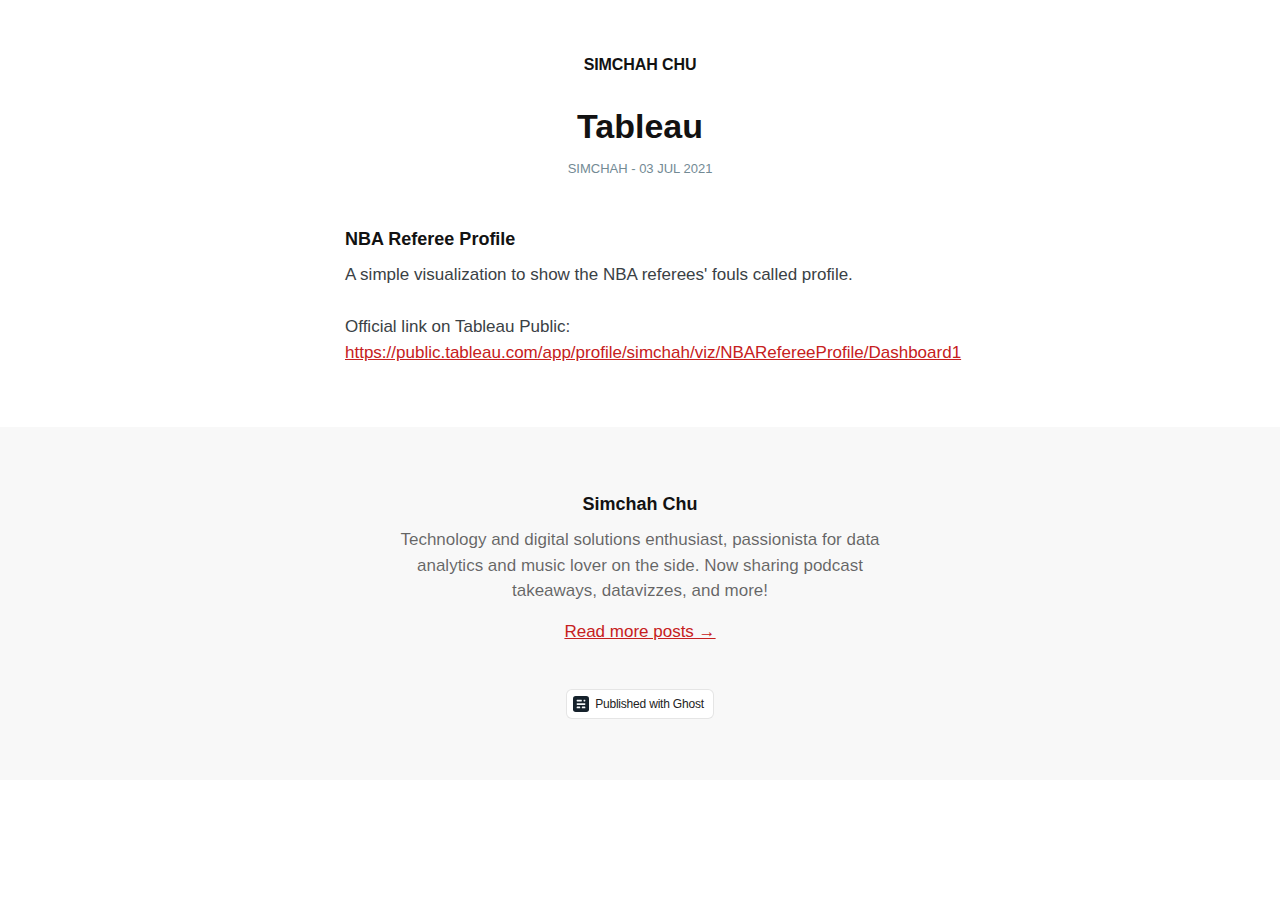
<file: docs/projects/tableau/amp/index.html>
<!DOCTYPE html>
<html ⚡>
<head>
    <meta charset="utf-8">
    <meta name="viewport" content="width=device-width,minimum-scale=1,initial-scale=1">

    <title>Tableau</title>

    <link rel="canonical" href="../../../tableau/index.html" />
    <meta name="referrer" content="no-referrer-when-downgrade" />
    
    <meta property="og:site_name" content="Simchah Chu" />
    <meta property="og:type" content="article" />
    <meta property="og:title" content="Tableau" />
    <meta property="og:description" content="A simple visualization to show the NBA referees&#x27; fouls called profile." />
    <meta property="og:url" content="http://localhost:2368/projects/tableau/" />
    <meta property="og:image" content="https://images.unsplash.com/photo-1519861531473-9200262188bf?crop&#x3D;entropy&amp;cs&#x3D;tinysrgb&amp;fit&#x3D;max&amp;fm&#x3D;jpg&amp;ixid&#x3D;MnwxMTc3M3wwfDF8c2VhcmNofDF8fGJhc2tldGJhbGx8ZW58MHx8fHwxNjI1MzA2ODA0&amp;ixlib&#x3D;rb-1.2.1&amp;q&#x3D;80&amp;w&#x3D;2000" />
    <meta property="article:published_time" content="2021-07-03T10:14:50.000Z" />
    <meta property="article:modified_time" content="2021-07-04T08:00:36.000Z" />
    <meta property="article:tag" content="project" />
    <meta property="article:tag" content="tableau" />
    <meta property="article:tag" content="dataviz" />
    
    <meta property="article:publisher" content="https://www.facebook.com/ghost" />
    <meta name="twitter:card" content="summary_large_image" />
    <meta name="twitter:title" content="Tableau" />
    <meta name="twitter:description" content="A simple visualization to show the NBA referees&#x27; fouls called profile." />
    <meta name="twitter:url" content="http://localhost:2368/projects/tableau/" />
    <meta name="twitter:image" content="https://images.unsplash.com/photo-1519861531473-9200262188bf?crop&#x3D;entropy&amp;cs&#x3D;tinysrgb&amp;fit&#x3D;max&amp;fm&#x3D;jpg&amp;ixid&#x3D;MnwxMTc3M3wwfDF8c2VhcmNofDF8fGJhc2tldGJhbGx8ZW58MHx8fHwxNjI1MzA2ODA0&amp;ixlib&#x3D;rb-1.2.1&amp;q&#x3D;80&amp;w&#x3D;2000" />
    <meta name="twitter:label1" content="Written by" />
    <meta name="twitter:data1" content="Simchah" />
    <meta name="twitter:label2" content="Filed under" />
    <meta name="twitter:data2" content="project, tableau, dataviz" />
    <meta name="twitter:site" content="@ghost" />
    <meta property="og:image:width" content="2000" />
    <meta property="og:image:height" content="1333" />
    
    <script type="application/ld+json">
{
    "@context": "https://schema.org",
    "@type": "Article",
    "publisher": {
        "@type": "Organization",
        "name": "Simchah Chu",
        "url": "http://localhost:2368/",
        "logo": {
            "@type": "ImageObject",
            "url": "http://localhost:2368/favicon.ico",
            "width": 48,
            "height": 48
        }
    },
    "author": {
        "@type": "Person",
        "name": "Simchah",
        "image": {
            "@type": "ImageObject",
            "url": "http://localhost:2368/content/images/2021/05/hm-min-2.PNG",
            "width": 409,
            "height": 405
        },
        "url": "http://localhost:2368/author/simchah/",
        "sameAs": []
    },
    "headline": "Tableau",
    "url": "http://localhost:2368/projects/tableau/",
    "datePublished": "2021-07-03T10:14:50.000Z",
    "dateModified": "2021-07-04T08:00:36.000Z",
    "keywords": "project, tableau, dataviz",
    "description": "A simple visualization to show the NBA referees&#x27; fouls called profile.",
    "mainEntityOfPage": {
        "@type": "WebPage",
        "@id": "http://localhost:2368/"
    }
}
    </script>

    <meta name="generator" content="Ghost 4.4" />
    <link rel="alternate" type="application/rss+xml" title="Simchah Chu" href="../../../rss/index.html" />

    <style amp-custom>
    *,
    *::before,
    *::after {
        box-sizing: border-box;
    }

    html {
        overflow-x: hidden;
        overflow-y: scroll;
        font-size: 62.5%;
        -webkit-tap-highlight-color: rgba(0, 0, 0, 0);
    }

    body {
        min-height: 100vh;
        margin: 0;
        padding: 0;
        color: #3a4145;
        font-family: -apple-system,BlinkMacSystemFont,Segoe UI,Roboto,Oxygen,Ubuntu,Cantarell,Open Sans,Helvetica Neue,sans-serif;
        font-size: 1.7rem;
        line-height: 1.55em;
        font-weight: 400;
        font-style: normal;
        background: #fff;
        scroll-behavior: smooth;
        overflow-x: hidden;
        -webkit-font-smoothing: antialiased;
        -moz-osx-font-smoothing: grayscale;
    }

    p,
    ul,
    ol,
    li,
    dl,
    dd,
    hr,
    pre,
    form,
    table,
    video,
    figure,
    figcaption,
    blockquote {
        margin: 0;
        padding: 0;
    }

    ul[class],
    ol[class] {
        padding: 0;
        list-style: none;
    }

    img {
        display: block;
        max-width: 100%;
    }

    input,
    button,
    select,
    textarea {
        font: inherit;
        -webkit-appearance: none;
    }

    fieldset {
        margin: 0;
        padding: 0;
        border: 0;
    }

    label {
        display: block;
        font-size: 0.9em;
        font-weight: 700;
    }

    hr {
        position: relative;
        display: block;
        width: 100%;
        height: 1px;
        border: 0;
        border-top: 1px solid currentcolor;
        opacity: 0.1;
    }

    ::selection {
        text-shadow: none;
        background: #cbeafb;
    }

    mark {
        background-color: #fdffb6;
    }

    small {
        font-size: 80%;
    }

    sub,
    sup {
        position: relative;
        font-size: 75%;
        line-height: 0;
        vertical-align: baseline;
    }
    sup {
        top: -0.5em;
    }
    sub {
        bottom: -0.25em;
    }

    ul li + li {
        margin-top: 0.6em;
    }

    a {
        color: var(--ghost-accent-color, #1292EE);
        text-decoration-skip-ink: auto;
    }

    h1,
    h2,
    h3,
    h4,
    h5,
    h6 {
        margin: 0;
        font-weight: 700;
        color: #121212;
        line-height: 1.4em;
    }

    h1 {
        font-size: 3.4rem;
        line-height: 1.1em;
    }

    h2 {
        font-size: 2.4rem;
        line-height: 1.2em;
    }

    h3 {
        font-size: 1.8rem;
    }

    h4 {
        font-size: 1.7rem;
    }

    h5 {
        font-size: 1.6rem;
    }

    h6 {
        font-size: 1.6rem;
    }

    amp-img {
        height: 100%;
        width: 100%;
        max-width: 100%;
        max-height: 100%;
    }

    amp-img img {
        object-fit: cover;
    }

    .page-header {
        padding: 50px 5vmin 30px;
        text-align: center;
        font-size: 2rem;
        text-transform: uppercase;
        letter-spacing: 0.5px;
    }

    .page-header a {
        color: #121212;
        font-weight: 700;
        text-decoration: none;
        font-size: 1.6rem;
        letter-spacing: -0.1px;
    }

    .post {
        max-width: 680px;
        margin: 0 auto;
    }

    .post-header {
        margin: 0 5vmin 5vmin;
        text-align: center;
    }

    .post-meta {
        margin: 1rem 0 0 0;
        text-transform: uppercase;
        color: #738a94;
        font-weight: 500;
        font-size: 1.3rem;
    }

    .post-image {
        margin: 0 0 5vmin;
    }

    .post-image img {
        display: block;
        width: 100%;
        height: auto;
    }

    .post-content {
        padding: 0 5vmin;
    }

    .post-content > * + * {
        margin-top: 1.5em;
    }

    .post-content [id]:not(:first-child) {
        margin: 2em 0 0;
    }

    .post-content > [id] + * {
        margin-top: 1rem;
    }

    .post-content [id] + .kg-card,
    .post-content blockquote + .kg-card {
        margin-top: 40px;
    }

    .post-content > ul,
    .post-content > ol,
    .post-content > dl {
        padding-left: 1.9em;
    }

    .post-content hr {
        margin-top: 40px;
    }

    .post .post-content hr + * {
        margin-top: 40px;
    }

    .post-content amp-img {
        background-color: #f8f8f8;
    }

    .post-content blockquote {
        position: relative;
        font-style: italic;
    }

    .post-content blockquote::before {
        content: "";
        position: absolute;
        left: -1.5em;
        top: 0;
        bottom: 0;
        width: 0.3rem;
        background: var(--ghost-accent-color, #1292EE);
    }

    .post-content :not(.kg-card):not([id]) + .kg-card {
        margin-top: 40px;
    }

    .post-content .kg-card + :not(.kg-card) {
        margin-top: 40px;
    }

    .kg-card figcaption {
        padding: 1.5rem 1.5rem 0;
        text-align: center;
        font-weight: 500;
        font-size: 1.3rem;
        line-height: 1.4em;
        opacity: 0.6;
    }

    .kg-card figcaption strong {
        color: rgba(0,0,0,0.8);
    }

    .post-content :not(pre) code {
        vertical-align: middle;
        padding: 0.15em 0.4em 0.15em;
        border: #e1eaef 1px solid;
        font-weight: 400;
        font-size: 0.9em;
        line-height: 1em;
        color: #15171a;
        background: #f0f6f9;
        border-radius: 0.25em;
    }

    .post-content > pre {
        overflow: scroll;
        padding: 16px 20px;
        color: #fff;
        background: #1F2428;
        border-radius: 5px;
        box-shadow: 0 2px 6px -2px rgba(0,0,0,.1), 0 0 1px rgba(0,0,0,.4);
    }

    .kg-embed-card {
        display: flex;
        flex-direction: column;
        align-items: center;
        width: 100%;
    }

    .kg-image-card img {
        margin: auto;
    }

    .kg-gallery-card + .kg-gallery-card {
        margin-top: 0.75em;
    }

    .kg-gallery-container {
        position: relative;
    }

    .kg-gallery-row {
        display: flex;
        flex-direction: row;
        justify-content: center;
    }

    .kg-gallery-image {
        width: 100%;
        height: 100%;
    }

    .kg-gallery-row:not(:first-of-type) {
        margin: 0.75em 0 0 0;
    }

    .kg-gallery-image:not(:first-of-type) {
        margin: 0 0 0 0.75em;
    }

    .kg-bookmark-card,
    .kg-bookmark-publisher {
        position: relative;
    }

    .kg-bookmark-container,
    .kg-bookmark-container:hover {
        display: flex;
        flex-wrap: wrap;
        flex-direction: row-reverse;
        color: currentColor;
        background: rgba(255,255,255,0.6);
        font-family: -apple-system,BlinkMacSystemFont,Segoe UI,Roboto,Oxygen,Ubuntu,Cantarell,Open Sans,Helvetica Neue,sans-serif;
        text-decoration: none;
        border-radius: 5px;
        box-shadow: 0 2px 6px -2px rgba(0, 0, 0, 0.1), 0 0 1px rgba(0, 0, 0, 0.4);
        overflow: hidden;
    }

    .kg-bookmark-content {
        flex-basis: 0;
        flex-grow: 999;
        padding: 20px;
        order: 1;
    }

    .kg-bookmark-title {
        font-weight: 600;
        font-size: 1.5rem;
        line-height: 1.3em;
    }

    .kg-bookmark-description {
        display: -webkit-box;
        max-height: 45px;
        margin: 0.5em 0 0 0;
        font-size: 1.4rem;
        line-height: 1.55em;
        overflow: hidden;
        opacity: 0.8;
        -webkit-line-clamp: 2;
        -webkit-box-orient: vertical;
    }

    .kg-bookmark-metadata {
        margin-top: 20px;
    }

    .kg-bookmark-metadata {
        display: flex;
        align-items: center;
        font-weight: 500;
        font-size: 1.3rem;
        line-height: 1.3em;
        white-space: nowrap;
        overflow: hidden;
        text-overflow: ellipsis;
    }

    .kg-bookmark-description {
        display: -webkit-box;
        -webkit-box-orient: vertical;
        -webkit-line-clamp: 2;
        overflow: hidden;
    }

    .kg-bookmark-metadata amp-img {
        width: 18px;
        height: 18px;
        max-width: 18px;
        max-height: 18px;
        margin-right: 10px;
    }

    .kg-bookmark-thumbnail {
        display: flex;
        flex-basis: 20rem;
        flex-grow: 1;
        justify-content: flex-end;
    }

    .kg-bookmark-thumbnail amp-img {
        max-height: 200px;
    }

    .kg-bookmark-author {
        white-space: nowrap;
        text-overflow: ellipsis;
        overflow: hidden;
    }

    .kg-bookmark-publisher::before {
        content: "•";
        margin: 0 .5em;
    }

    .kg-width-full.kg-card-hascaption {
        display: grid;
        grid-template-columns: inherit;
    }

    .post-content table {
        border-collapse: collapse;
        width: 100%;
    }

    .post-content th {
        padding: 0.5em 0.8em;
        text-align: left;
        font-size: .75em;
        text-transform: uppercase;
    }

    .post-content td {
        padding: 0.4em 0.7em;
    }

    .post-content tbody tr:nth-child(2n + 1) {
        background-color: rgba(0,0,0,0.1);
        padding: 1px;
    }

    .post-content tbody tr:nth-child(2n + 2) td:last-child {
        box-shadow:
            inset 1px 0 rgba(0,0,0,0.1),
            inset -1px 0 rgba(0,0,0,0.1);
    }

    .post-content tbody tr:nth-child(2n + 2) td {
        box-shadow: inset 1px 0 rgba(0,0,0,0.1);
    }

    .post-content tbody tr:last-child {
        border-bottom: 1px solid rgba(0,0,0,.1);
    }

    .page-footer {
        padding: 60px 5vmin;
        margin: 60px auto 0;
        text-align: center;
        background-color: #f8f8f8;
    }

    .page-footer h3 {
        margin: 0.5rem 0 0 0;
    }

    .page-footer p {
        max-width: 500px;
        margin: 1rem auto 1.5rem;
        font-size: 1.7rem;
        line-height: 1.5em;
        color: rgba(0,0,0,0.6)
    }

    .powered {
        display: inline-flex;
        align-items: center;
        margin: 30px 0 0;
        padding: 6px 9px 6px 6px;
        border: rgba(0,0,0,0.1) 1px solid;
        font-size: 12px;
        line-height: 12px;
        letter-spacing: -0.2px;
        font-family: -apple-system, BlinkMacSystemFont, "Segoe UI", "Roboto", "Oxygen", "Ubuntu", "Cantarell", "Fira Sans", "Droid Sans", "Helvetica Neue", sans-serif;
        font-weight: 500;
        color: #222;
        text-decoration: none;
        background: #fff;
        border-radius: 6px;
    }

    .powered svg {
        height: 16px;
        width: 16px;
        margin: 0 6px 0 0;
    }

    @media (max-width: 600px) {
        body {
            font-size: 1.6rem;
        }
        h1 {
            font-size: 3rem;
        }

        h2 {
            font-size: 2.2rem;
        }
    }

    @media (max-width: 400px) {
        h1 {
            font-size: 2.6rem;
            line-height: 1.15em;
        }
        h2 {
            font-size: 2rem;
            line-height: 1.2em;
        }
        h3 {
            font-size: 1.7rem;
        }
    }

    :root {--ghost-accent-color: #c62020;}
    </style>

    <style amp-boilerplate>body{-webkit-animation:-amp-start 8s steps(1,end) 0s 1 normal both;-moz-animation:-amp-start 8s steps(1,end) 0s 1 normal both;-ms-animation:-amp-start 8s steps(1,end) 0s 1 normal both;animation:-amp-start 8s steps(1,end) 0s 1 normal both}@-webkit-keyframes -amp-start{from{visibility:hidden}to{visibility:visible}}@-moz-keyframes -amp-start{from{visibility:hidden}to{visibility:visible}}@-ms-keyframes -amp-start{from{visibility:hidden}to{visibility:visible}}@-o-keyframes -amp-start{from{visibility:hidden}to{visibility:visible}}@keyframes -amp-start{from{visibility:hidden}to{visibility:visible}}</style><noscript><style amp-boilerplate>body{-webkit-animation:none;-moz-animation:none;-ms-animation:none;animation:none}</style></noscript>
    <script async src="https://cdn.ampproject.org/v0.js"></script>

    

</head>

<body class="amp-template">
    <header class="page-header">
        <a href="../../../home/index.html">
                Simchah Chu
        </a>
    </header>

    <main class="content" role="main">
        <article class="post">

            <header class="post-header">
                <h1 class="post-title">Tableau</h1>
                <section class="post-meta">
                    Simchah -
                    <time class="post-date" datetime="2021-07-03">03 Jul 2021</time>
                </section>
            </header>
            <section class="post-content">

                <h3 id="nba-referee-profile">NBA Referee Profile</h3>
<p>A simple visualization to show the NBA referees' fouls called profile.</p>
<p>Official link on Tableau Public: <a href="https://public.tableau.com/app/profile/simchah/viz/NBARefereeProfile/Dashboard1">https://public.tableau.com/app/profile/simchah/viz/NBARefereeProfile/Dashboard1</a></p>
<p></p><div class="tableauPlaceholder" id="viz1625309076677">   </div>                

            </section>

        </article>
    </main>
    <footer class="page-footer">
        <h3>Simchah Chu</h3>
            <p>Technology and digital solutions enthusiast, passionista for data analytics and music lover on the side. Now sharing podcast takeaways, datavizzes, and more!</p>
        <p><a href="../../../home/index.html">Read more posts →</a></p>
        <a class="powered" href="https://ghost.org" target="_blank" rel="noopener"><svg xmlns="http://www.w3.org/2000/svg" viewBox="0 0 156 156"><g fill="none" fill-rule="evenodd"><rect fill="#15212B" width="156" height="156" rx="27"/><g transform="translate(36 36)" fill="#F6F8FA"><path d="M0 71.007A4.004 4.004 0 014 67h26a4 4 0 014 4.007v8.986A4.004 4.004 0 0130 84H4a4 4 0 01-4-4.007v-8.986zM50 71.007A4.004 4.004 0 0154 67h26a4 4 0 014 4.007v8.986A4.004 4.004 0 0180 84H54a4 4 0 01-4-4.007v-8.986z"/><rect y="34" width="84" height="17" rx="4"/><path d="M0 4.007A4.007 4.007 0 014.007 0h41.986A4.003 4.003 0 0150 4.007v8.986A4.007 4.007 0 0145.993 17H4.007A4.003 4.003 0 010 12.993V4.007z"/><rect x="67" width="17" height="17" rx="4"/></g></g></svg> Published with Ghost</a>
    </footer>
    
</body>
</html>
</file>
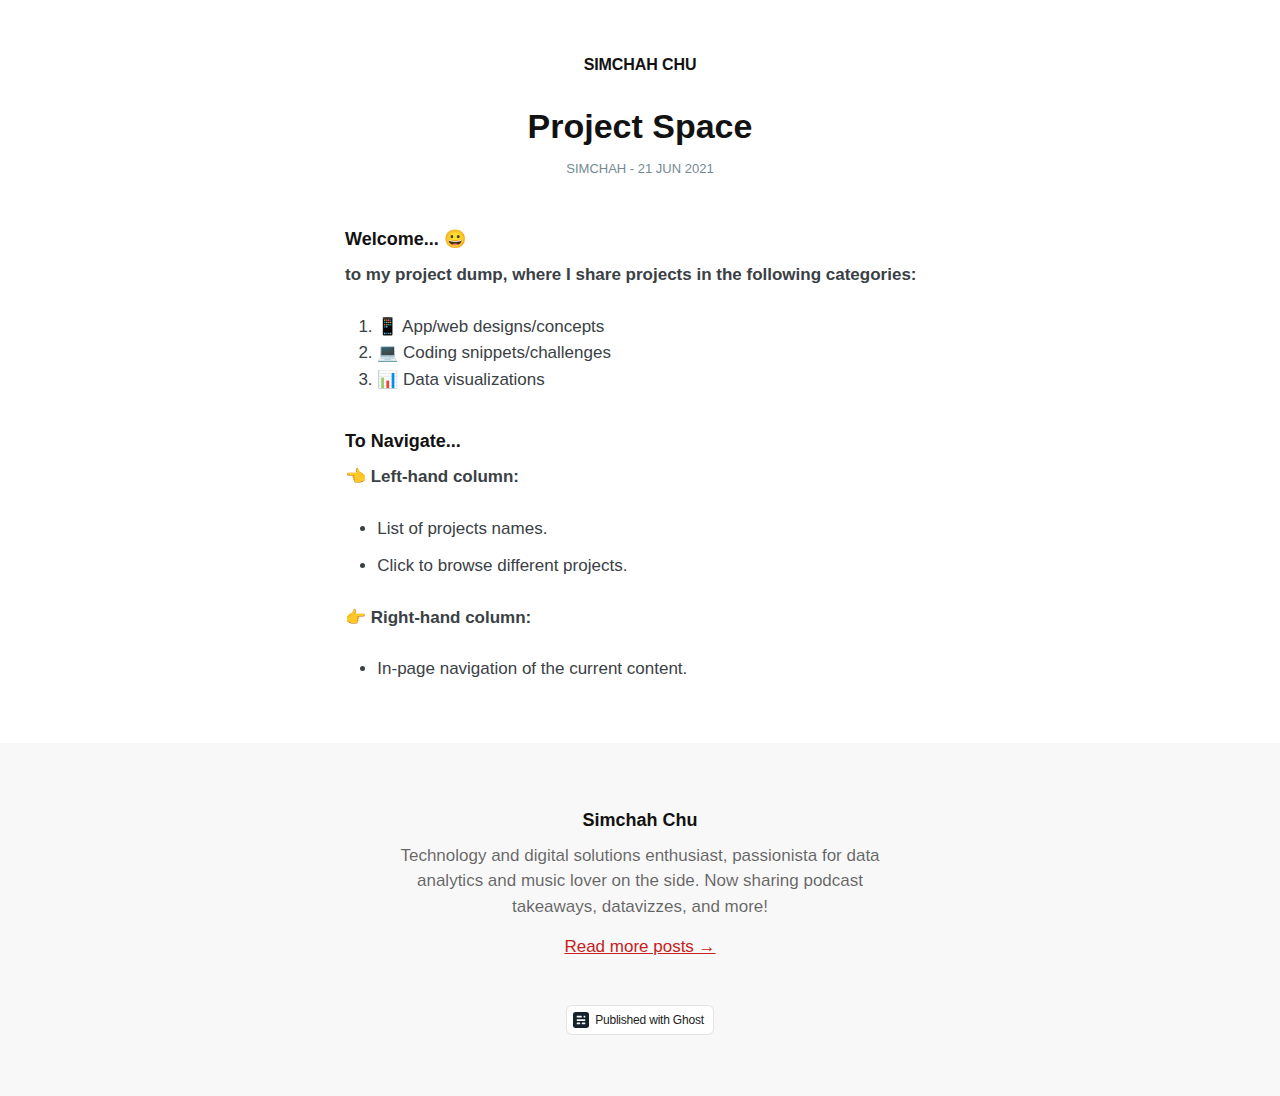
<file: docs/projects/welcome-to-project-space/amp/index.html>
<!DOCTYPE html>
<html ⚡>
<head>
    <meta charset="utf-8">
    <meta name="viewport" content="width=device-width,minimum-scale=1,initial-scale=1">

    <title>Project Space</title>

    <link rel="canonical" href="../../../welcome-to-project-space/index.html" />
    <meta name="referrer" content="no-referrer-when-downgrade" />
    
    <meta property="og:site_name" content="Simchah Chu" />
    <meta property="og:type" content="article" />
    <meta property="og:title" content="Project Space" />
    <meta property="og:description" content="Welcome Message" />
    <meta property="og:url" content="http://localhost:2368/projects/welcome-to-project-space/" />
    <meta property="og:image" content="http://localhost:2368/content/images/2021/05/oliver-pecker-HONJP8DyiSM-unsplash.jpg" />
    <meta property="article:published_time" content="2021-06-20T16:29:34.000Z" />
    <meta property="article:modified_time" content="2021-06-25T11:37:35.000Z" />
    <meta property="article:tag" content="project" />
    
    <meta property="article:publisher" content="https://www.facebook.com/ghost" />
    <meta name="twitter:card" content="summary_large_image" />
    <meta name="twitter:title" content="Project Space" />
    <meta name="twitter:description" content="Welcome Message" />
    <meta name="twitter:url" content="http://localhost:2368/projects/welcome-to-project-space/" />
    <meta name="twitter:image" content="http://localhost:2368/content/images/2021/05/oliver-pecker-HONJP8DyiSM-unsplash.jpg" />
    <meta name="twitter:label1" content="Written by" />
    <meta name="twitter:data1" content="Simchah" />
    <meta name="twitter:label2" content="Filed under" />
    <meta name="twitter:data2" content="project" />
    <meta name="twitter:site" content="@ghost" />
    <meta property="og:image:width" content="2000" />
    <meta property="og:image:height" content="2000" />
    
    <script type="application/ld+json">
{
    "@context": "https://schema.org",
    "@type": "Article",
    "publisher": {
        "@type": "Organization",
        "name": "Simchah Chu",
        "url": "http://localhost:2368/",
        "logo": {
            "@type": "ImageObject",
            "url": "http://localhost:2368/favicon.ico",
            "width": 48,
            "height": 48
        }
    },
    "author": {
        "@type": "Person",
        "name": "Simchah",
        "image": {
            "@type": "ImageObject",
            "url": "http://localhost:2368/content/images/2021/05/hm-min-2.PNG",
            "width": 409,
            "height": 405
        },
        "url": "http://localhost:2368/author/simchah/",
        "sameAs": []
    },
    "headline": "Project Space",
    "url": "http://localhost:2368/projects/welcome-to-project-space/",
    "datePublished": "2021-06-20T16:29:34.000Z",
    "dateModified": "2021-06-25T11:37:35.000Z",
    "keywords": "project",
    "description": "Welcome Message",
    "mainEntityOfPage": {
        "@type": "WebPage",
        "@id": "http://localhost:2368/"
    }
}
    </script>

    <meta name="generator" content="Ghost 4.4" />
    <link rel="alternate" type="application/rss+xml" title="Simchah Chu" href="../../../rss/index.html" />

    <style amp-custom>
    *,
    *::before,
    *::after {
        box-sizing: border-box;
    }

    html {
        overflow-x: hidden;
        overflow-y: scroll;
        font-size: 62.5%;
        -webkit-tap-highlight-color: rgba(0, 0, 0, 0);
    }

    body {
        min-height: 100vh;
        margin: 0;
        padding: 0;
        color: #3a4145;
        font-family: -apple-system,BlinkMacSystemFont,Segoe UI,Roboto,Oxygen,Ubuntu,Cantarell,Open Sans,Helvetica Neue,sans-serif;
        font-size: 1.7rem;
        line-height: 1.55em;
        font-weight: 400;
        font-style: normal;
        background: #fff;
        scroll-behavior: smooth;
        overflow-x: hidden;
        -webkit-font-smoothing: antialiased;
        -moz-osx-font-smoothing: grayscale;
    }

    p,
    ul,
    ol,
    li,
    dl,
    dd,
    hr,
    pre,
    form,
    table,
    video,
    figure,
    figcaption,
    blockquote {
        margin: 0;
        padding: 0;
    }

    ul[class],
    ol[class] {
        padding: 0;
        list-style: none;
    }

    img {
        display: block;
        max-width: 100%;
    }

    input,
    button,
    select,
    textarea {
        font: inherit;
        -webkit-appearance: none;
    }

    fieldset {
        margin: 0;
        padding: 0;
        border: 0;
    }

    label {
        display: block;
        font-size: 0.9em;
        font-weight: 700;
    }

    hr {
        position: relative;
        display: block;
        width: 100%;
        height: 1px;
        border: 0;
        border-top: 1px solid currentcolor;
        opacity: 0.1;
    }

    ::selection {
        text-shadow: none;
        background: #cbeafb;
    }

    mark {
        background-color: #fdffb6;
    }

    small {
        font-size: 80%;
    }

    sub,
    sup {
        position: relative;
        font-size: 75%;
        line-height: 0;
        vertical-align: baseline;
    }
    sup {
        top: -0.5em;
    }
    sub {
        bottom: -0.25em;
    }

    ul li + li {
        margin-top: 0.6em;
    }

    a {
        color: var(--ghost-accent-color, #1292EE);
        text-decoration-skip-ink: auto;
    }

    h1,
    h2,
    h3,
    h4,
    h5,
    h6 {
        margin: 0;
        font-weight: 700;
        color: #121212;
        line-height: 1.4em;
    }

    h1 {
        font-size: 3.4rem;
        line-height: 1.1em;
    }

    h2 {
        font-size: 2.4rem;
        line-height: 1.2em;
    }

    h3 {
        font-size: 1.8rem;
    }

    h4 {
        font-size: 1.7rem;
    }

    h5 {
        font-size: 1.6rem;
    }

    h6 {
        font-size: 1.6rem;
    }

    amp-img {
        height: 100%;
        width: 100%;
        max-width: 100%;
        max-height: 100%;
    }

    amp-img img {
        object-fit: cover;
    }

    .page-header {
        padding: 50px 5vmin 30px;
        text-align: center;
        font-size: 2rem;
        text-transform: uppercase;
        letter-spacing: 0.5px;
    }

    .page-header a {
        color: #121212;
        font-weight: 700;
        text-decoration: none;
        font-size: 1.6rem;
        letter-spacing: -0.1px;
    }

    .post {
        max-width: 680px;
        margin: 0 auto;
    }

    .post-header {
        margin: 0 5vmin 5vmin;
        text-align: center;
    }

    .post-meta {
        margin: 1rem 0 0 0;
        text-transform: uppercase;
        color: #738a94;
        font-weight: 500;
        font-size: 1.3rem;
    }

    .post-image {
        margin: 0 0 5vmin;
    }

    .post-image img {
        display: block;
        width: 100%;
        height: auto;
    }

    .post-content {
        padding: 0 5vmin;
    }

    .post-content > * + * {
        margin-top: 1.5em;
    }

    .post-content [id]:not(:first-child) {
        margin: 2em 0 0;
    }

    .post-content > [id] + * {
        margin-top: 1rem;
    }

    .post-content [id] + .kg-card,
    .post-content blockquote + .kg-card {
        margin-top: 40px;
    }

    .post-content > ul,
    .post-content > ol,
    .post-content > dl {
        padding-left: 1.9em;
    }

    .post-content hr {
        margin-top: 40px;
    }

    .post .post-content hr + * {
        margin-top: 40px;
    }

    .post-content amp-img {
        background-color: #f8f8f8;
    }

    .post-content blockquote {
        position: relative;
        font-style: italic;
    }

    .post-content blockquote::before {
        content: "";
        position: absolute;
        left: -1.5em;
        top: 0;
        bottom: 0;
        width: 0.3rem;
        background: var(--ghost-accent-color, #1292EE);
    }

    .post-content :not(.kg-card):not([id]) + .kg-card {
        margin-top: 40px;
    }

    .post-content .kg-card + :not(.kg-card) {
        margin-top: 40px;
    }

    .kg-card figcaption {
        padding: 1.5rem 1.5rem 0;
        text-align: center;
        font-weight: 500;
        font-size: 1.3rem;
        line-height: 1.4em;
        opacity: 0.6;
    }

    .kg-card figcaption strong {
        color: rgba(0,0,0,0.8);
    }

    .post-content :not(pre) code {
        vertical-align: middle;
        padding: 0.15em 0.4em 0.15em;
        border: #e1eaef 1px solid;
        font-weight: 400;
        font-size: 0.9em;
        line-height: 1em;
        color: #15171a;
        background: #f0f6f9;
        border-radius: 0.25em;
    }

    .post-content > pre {
        overflow: scroll;
        padding: 16px 20px;
        color: #fff;
        background: #1F2428;
        border-radius: 5px;
        box-shadow: 0 2px 6px -2px rgba(0,0,0,.1), 0 0 1px rgba(0,0,0,.4);
    }

    .kg-embed-card {
        display: flex;
        flex-direction: column;
        align-items: center;
        width: 100%;
    }

    .kg-image-card img {
        margin: auto;
    }

    .kg-gallery-card + .kg-gallery-card {
        margin-top: 0.75em;
    }

    .kg-gallery-container {
        position: relative;
    }

    .kg-gallery-row {
        display: flex;
        flex-direction: row;
        justify-content: center;
    }

    .kg-gallery-image {
        width: 100%;
        height: 100%;
    }

    .kg-gallery-row:not(:first-of-type) {
        margin: 0.75em 0 0 0;
    }

    .kg-gallery-image:not(:first-of-type) {
        margin: 0 0 0 0.75em;
    }

    .kg-bookmark-card,
    .kg-bookmark-publisher {
        position: relative;
    }

    .kg-bookmark-container,
    .kg-bookmark-container:hover {
        display: flex;
        flex-wrap: wrap;
        flex-direction: row-reverse;
        color: currentColor;
        background: rgba(255,255,255,0.6);
        font-family: -apple-system,BlinkMacSystemFont,Segoe UI,Roboto,Oxygen,Ubuntu,Cantarell,Open Sans,Helvetica Neue,sans-serif;
        text-decoration: none;
        border-radius: 5px;
        box-shadow: 0 2px 6px -2px rgba(0, 0, 0, 0.1), 0 0 1px rgba(0, 0, 0, 0.4);
        overflow: hidden;
    }

    .kg-bookmark-content {
        flex-basis: 0;
        flex-grow: 999;
        padding: 20px;
        order: 1;
    }

    .kg-bookmark-title {
        font-weight: 600;
        font-size: 1.5rem;
        line-height: 1.3em;
    }

    .kg-bookmark-description {
        display: -webkit-box;
        max-height: 45px;
        margin: 0.5em 0 0 0;
        font-size: 1.4rem;
        line-height: 1.55em;
        overflow: hidden;
        opacity: 0.8;
        -webkit-line-clamp: 2;
        -webkit-box-orient: vertical;
    }

    .kg-bookmark-metadata {
        margin-top: 20px;
    }

    .kg-bookmark-metadata {
        display: flex;
        align-items: center;
        font-weight: 500;
        font-size: 1.3rem;
        line-height: 1.3em;
        white-space: nowrap;
        overflow: hidden;
        text-overflow: ellipsis;
    }

    .kg-bookmark-description {
        display: -webkit-box;
        -webkit-box-orient: vertical;
        -webkit-line-clamp: 2;
        overflow: hidden;
    }

    .kg-bookmark-metadata amp-img {
        width: 18px;
        height: 18px;
        max-width: 18px;
        max-height: 18px;
        margin-right: 10px;
    }

    .kg-bookmark-thumbnail {
        display: flex;
        flex-basis: 20rem;
        flex-grow: 1;
        justify-content: flex-end;
    }

    .kg-bookmark-thumbnail amp-img {
        max-height: 200px;
    }

    .kg-bookmark-author {
        white-space: nowrap;
        text-overflow: ellipsis;
        overflow: hidden;
    }

    .kg-bookmark-publisher::before {
        content: "•";
        margin: 0 .5em;
    }

    .kg-width-full.kg-card-hascaption {
        display: grid;
        grid-template-columns: inherit;
    }

    .post-content table {
        border-collapse: collapse;
        width: 100%;
    }

    .post-content th {
        padding: 0.5em 0.8em;
        text-align: left;
        font-size: .75em;
        text-transform: uppercase;
    }

    .post-content td {
        padding: 0.4em 0.7em;
    }

    .post-content tbody tr:nth-child(2n + 1) {
        background-color: rgba(0,0,0,0.1);
        padding: 1px;
    }

    .post-content tbody tr:nth-child(2n + 2) td:last-child {
        box-shadow:
            inset 1px 0 rgba(0,0,0,0.1),
            inset -1px 0 rgba(0,0,0,0.1);
    }

    .post-content tbody tr:nth-child(2n + 2) td {
        box-shadow: inset 1px 0 rgba(0,0,0,0.1);
    }

    .post-content tbody tr:last-child {
        border-bottom: 1px solid rgba(0,0,0,.1);
    }

    .page-footer {
        padding: 60px 5vmin;
        margin: 60px auto 0;
        text-align: center;
        background-color: #f8f8f8;
    }

    .page-footer h3 {
        margin: 0.5rem 0 0 0;
    }

    .page-footer p {
        max-width: 500px;
        margin: 1rem auto 1.5rem;
        font-size: 1.7rem;
        line-height: 1.5em;
        color: rgba(0,0,0,0.6)
    }

    .powered {
        display: inline-flex;
        align-items: center;
        margin: 30px 0 0;
        padding: 6px 9px 6px 6px;
        border: rgba(0,0,0,0.1) 1px solid;
        font-size: 12px;
        line-height: 12px;
        letter-spacing: -0.2px;
        font-family: -apple-system, BlinkMacSystemFont, "Segoe UI", "Roboto", "Oxygen", "Ubuntu", "Cantarell", "Fira Sans", "Droid Sans", "Helvetica Neue", sans-serif;
        font-weight: 500;
        color: #222;
        text-decoration: none;
        background: #fff;
        border-radius: 6px;
    }

    .powered svg {
        height: 16px;
        width: 16px;
        margin: 0 6px 0 0;
    }

    @media (max-width: 600px) {
        body {
            font-size: 1.6rem;
        }
        h1 {
            font-size: 3rem;
        }

        h2 {
            font-size: 2.2rem;
        }
    }

    @media (max-width: 400px) {
        h1 {
            font-size: 2.6rem;
            line-height: 1.15em;
        }
        h2 {
            font-size: 2rem;
            line-height: 1.2em;
        }
        h3 {
            font-size: 1.7rem;
        }
    }

    :root {--ghost-accent-color: #c62020;}
    </style>

    <style amp-boilerplate>body{-webkit-animation:-amp-start 8s steps(1,end) 0s 1 normal both;-moz-animation:-amp-start 8s steps(1,end) 0s 1 normal both;-ms-animation:-amp-start 8s steps(1,end) 0s 1 normal both;animation:-amp-start 8s steps(1,end) 0s 1 normal both}@-webkit-keyframes -amp-start{from{visibility:hidden}to{visibility:visible}}@-moz-keyframes -amp-start{from{visibility:hidden}to{visibility:visible}}@-ms-keyframes -amp-start{from{visibility:hidden}to{visibility:visible}}@-o-keyframes -amp-start{from{visibility:hidden}to{visibility:visible}}@keyframes -amp-start{from{visibility:hidden}to{visibility:visible}}</style><noscript><style amp-boilerplate>body{-webkit-animation:none;-moz-animation:none;-ms-animation:none;animation:none}</style></noscript>
    <script async src="https://cdn.ampproject.org/v0.js"></script>

    

</head>

<body class="amp-template">
    <header class="page-header">
        <a href="../../../home/index.html">
                Simchah Chu
        </a>
    </header>

    <main class="content" role="main">
        <article class="post">

            <header class="post-header">
                <h1 class="post-title">Project Space</h1>
                <section class="post-meta">
                    Simchah -
                    <time class="post-date" datetime="2021-06-21">21 Jun 2021</time>
                </section>
            </header>
            <section class="post-content">

                <h3 id="welcome-%F0%9F%98%80"><strong>Welcome...</strong> 😀</h3>
<p><strong>to my project dump, where I share projects in the following categories:</strong></p>
<ol>
<li>📱 App/web designs/concepts</li>
<li>💻 Coding snippets/challenges</li>
<li>📊 Data visualizations</li>
</ol>
<h3 id="to-navigate"><strong>To Navigate...</strong></h3>
<p>👈 <strong>Left-hand column:</strong></p>
<ul>
<li>List of projects names.</li>
<li>Click to browse different projects.</li>
</ul>
<p>👉 <strong>Right-hand column:</strong></p>
<ul>
<li>In-page navigation of the current content.</li>
</ul>


            </section>

        </article>
    </main>
    <footer class="page-footer">
        <h3>Simchah Chu</h3>
            <p>Technology and digital solutions enthusiast, passionista for data analytics and music lover on the side. Now sharing podcast takeaways, datavizzes, and more!</p>
        <p><a href="../../../home/index.html">Read more posts →</a></p>
        <a class="powered" href="https://ghost.org" target="_blank" rel="noopener"><svg xmlns="http://www.w3.org/2000/svg" viewBox="0 0 156 156"><g fill="none" fill-rule="evenodd"><rect fill="#15212B" width="156" height="156" rx="27"/><g transform="translate(36 36)" fill="#F6F8FA"><path d="M0 71.007A4.004 4.004 0 014 67h26a4 4 0 014 4.007v8.986A4.004 4.004 0 0130 84H4a4 4 0 01-4-4.007v-8.986zM50 71.007A4.004 4.004 0 0154 67h26a4 4 0 014 4.007v8.986A4.004 4.004 0 0180 84H54a4 4 0 01-4-4.007v-8.986z"/><rect y="34" width="84" height="17" rx="4"/><path d="M0 4.007A4.007 4.007 0 014.007 0h41.986A4.003 4.003 0 0150 4.007v8.986A4.007 4.007 0 0145.993 17H4.007A4.003 4.003 0 010 12.993V4.007z"/><rect x="67" width="17" height="17" rx="4"/></g></g></svg> Published with Ghost</a>
    </footer>
    
</body>
</html>
</file>
